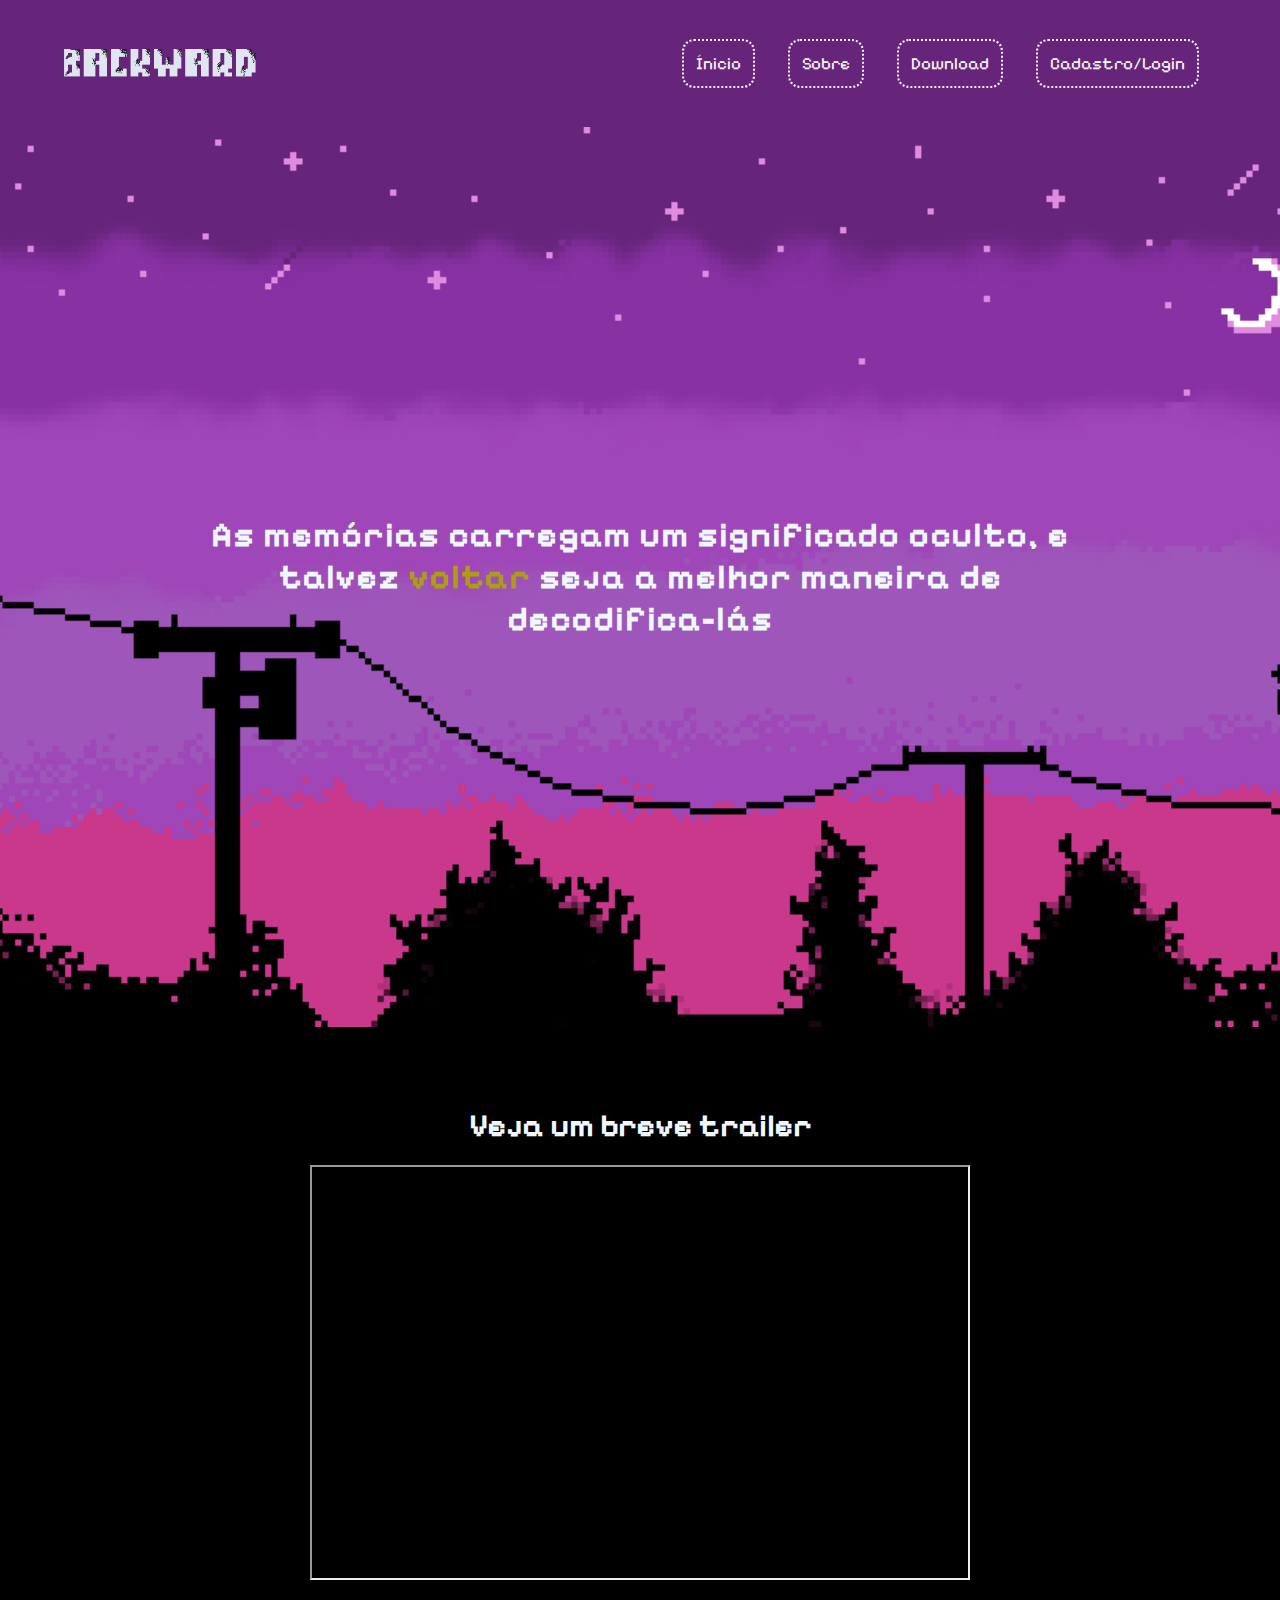
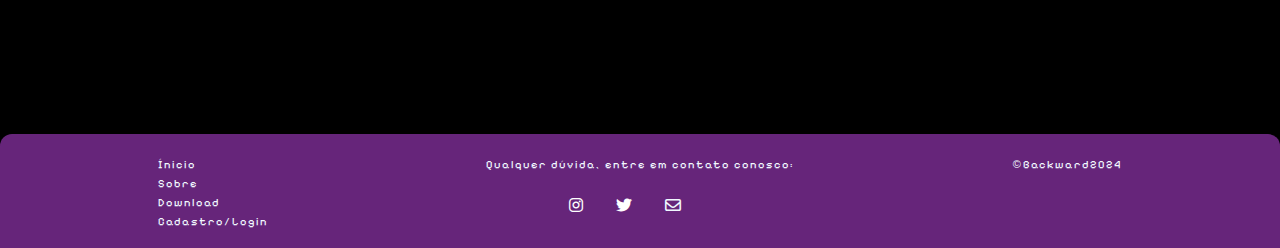
<file: index.html>
<!DOCTYPE html>
<html lang="pt-br">
<head>
    <meta charset="UTF-8">
    <meta name="viewport" content="width=device-width, initial-scale=1.0">
    <link rel="stylesheet" href="https://cdnjs.cloudflare.com/ajax/libs/font-awesome/6.4.2/css/all.min.css">
    <link rel="stylesheet" href="style.css">
    <link rel="stylesheet" href="inicio.css">
    <title>Backward</title>
</head>
<body style="color: black;">
    <header id="header">
      <div class="Parent">
          <div class="logo"><img src="img/logo1.png"></div>
          <div class="menu">
              <nav>
                <a href="index.html">Ínicio</a>
                <a href="sobre.html">Sobre</a>
                <a href="#">Download</a>
                <a href="cadastro.html">Cadastro/Login</a>
              </nav>
          </div>
      </div>
    </header>

    <section class="banner">
      <h1>As memórias carregam um significado oculto, e talvez <span>voltar</span> seja a melhor maneira de decodifica-lás</h1>
    </section>

    <script src="menu.js"></script>

      <div class="sobre">
        <center>
          <h1>Veja um breve trailer</h1>
        <iframe width="660" height="415" src="https://www.youtube.com/embed/b8oINHGrrH4?si=Vz6kneTU59avjkm2" >
        </iframe>
      </center>        
      </div>
   
   <!--<div class="container-sobre">
      
      <div class="foto">
        <img src="img/todomundo.jpg" width="500" height="320">
      </div>
      <div class="texto">
        <center>
          <h1>Um pouco sobre nós</h1>
        </center>
        
        <p>
          Nós começamos em um dia em que dois dos nossos integrantes saímos para passear por São Paulo. Nessa saída, o assunto TCC surgiu, e com isso começaram a pensar em temas para realiza-lo. Nessas ideias, um dos integrantes sugeriu a outra integrante a realizar um jogo em que seu tema central era saúde mental. Nisso começaram a criar poucos conceitos, mas, precisavam perguntar para os outros integrantes. Em fevereiro de 2024, um mês depois dessa iseia, nossa orientadora nos pediu para separar temas em que contenham uma causa social. Nessa, falamos novamente dessa idèia do jogo que logo foi acatada por todos os integrantes e nossa orientadora de TCC. E foi assim que <span> Backward começou a nascer</span>.
        </p>
      </div>
    </div> -->


    <footer>
      <div class="container-foooter">
          <div class="paginas">
            <ul>
              <li><a href="index.html">Ínicio</li>
              <li><a href="sobre.html">Sobre</a></li>
              <li><a href="#"> Download</a></li>
              <li><a href="cadastro.html">Cadastro/Login</a></li>
            </ul>
          </div>

          <div class="midias">
            <a class="sla">Qualquer dúvida, entre em contato conosco:</a><br>
          <center>
            <a  href="https://www.instagram.com/backward_rpg/" target="_blank"> <i class="fa-brands fa-instagram" style="color: #ffffff;"></i></a>
           <a href="https://x.com/backward_rpg">  <i class="fa-brands fa-twitter" style="color: #ffffff;"></i></a>
         
          <i class="fa-regular fa-envelope"></i>
          </center>
          </div>
          
          <div class="diretrizes">
              <a href="privacidade.html"><span>©</span>Backward2024</a>
          </div>
        
      </div>
    </footer>
    <!--<footer>
      <div class="container-foooter">
        <div class="midias">
          <h3>Nossos contatos:</h3>
          <br>
            <p> Instagram: </p>  <a href="https://www.instagram.com/backward_rpg/" target="_blank">@backward_rpg</a>.
            <br>
            <p> Email: </p> backwardrpg@gmail.com</a>
        </div>
        <div class="diretrizes">
          Algumas informações de copyright ou talvez alguma informação do autor de um <article>?
        </div>
        <div class="contatos">
          Nossos instagrans
        </div>
      </div>

    </footer> -->
    
</body>
</html>
</file>
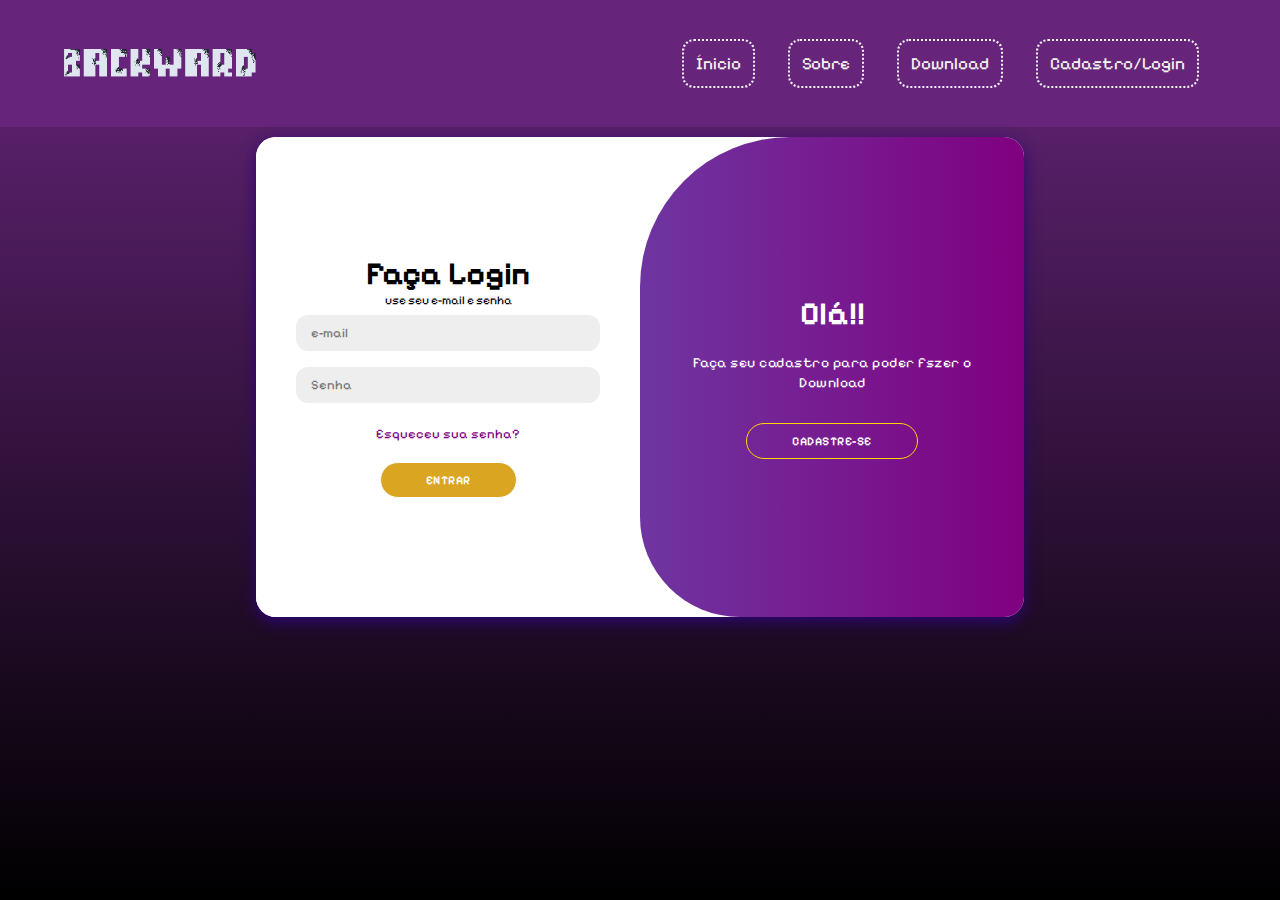
<file: cadastro.html>
<!DOCTYPE html>
<html lang="pt-BR">
<head>
    <meta charset="UTF-8">
    <meta name="viewport" content="width=device-width, initial-scale=1.0">
    <link rel="stylesheet" href="https://cdnjs.cloudflare.com/ajax/libs/font-awesome/6.4.2/css/all.min.css">
    <link rel="stylesheet" href="login.css">
    <link rel="stylesheet" href="style.css">
    <title>Login e cadatro</title>
</head>
<body style="color: black;">

    <header id="header">
        <div class="Parent">
            <div class="logo"><img src="img/logo1.png"></div>
            <div class="menu">
                <nav>
                  <a href="index.html">Ínicio</a>
                  <a href="sobre.html">Sobre</a>
                  <a href="#">Download</a>
                  <a href="cadastro.html">Cadastro/Login</a>
                </nav>
            </div>
        </div>
      </header>
    
    <div class="container" id="container">
        <div class="form-container sign-up">
            <form>
                <h1>Crie sua conta</h1>
              
                <span>use seu e-mail para cadastrar</span>
                <input type="text" placeholder="Nome">
                <input type="email" placeholder="e-mail">
                <input type="password" placeholder="Senha">
                <button>Cadastre</button>
            </form>
        </div>

        <div class="form-container sign-in">
            <form>
                <h1>Faça Login</h1>
                
                <span>use seu e-mail e senha</span>
                <input type="email" placeholder="e-mail">
                <input type="password" placeholder="Senha">
                <a href="#"> Esqueceu sua senha?</a>
                <button>Entrar</button>
            </form>
        </div>

        <div class="toogle-container">
            <div class="toogle">
                <div class="toogle-panel toogle-left">
                    <h1>Bem-vindo de volta!</h1>
                    <p>Faça seu login para voltar a jogar</p>
                    <button class="hidden" id="login"> Login</button>
                </div>
                <div class="toogle-panel toogle-right">
                    <h1>Olá!!</h1>
                    <p>Faça seu cadastro para poder fszer o Download</p>
                    <button class="hidden" id="register"> Cadastre-se</button>
                </div>
            </div>
        </div>
    </div>

    <section class="banner">
     
      </section>


    <script src="cadastro.js"></script>

    
</body>
</html>
</file>
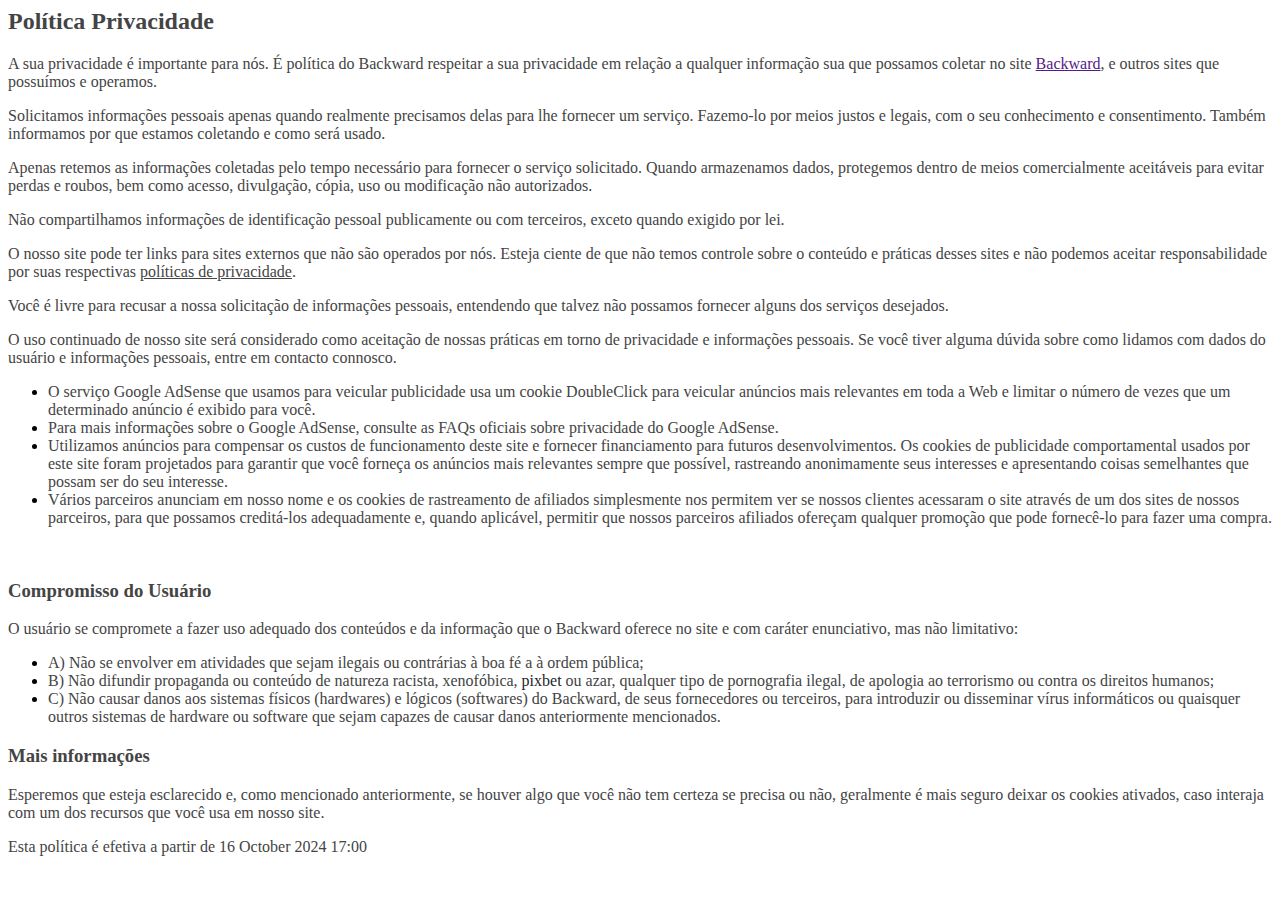
<file: privacidade.html>
<html>

<body>
<h2><span style="color: rgb(68, 68, 68);">Política Privacidade</span></h2><p><span style="color: rgb(68, 68, 68);">A sua privacidade é importante para nós. É política do Backward respeitar a sua privacidade em relação a qualquer informação sua que possamos coletar no site <a href="">Backward</a>, e outros sites que possuímos e operamos.</span></p><p><span style="color: rgb(68, 68, 68);">Solicitamos informações pessoais apenas quando realmente precisamos delas para lhe fornecer um serviço. Fazemo-lo por meios justos e legais, com o seu conhecimento e consentimento. Também informamos por que estamos coletando e como será usado.</span></p><p><span style="color: rgb(68, 68, 68);">Apenas retemos as informações coletadas pelo tempo necessário para fornecer o serviço solicitado. Quando armazenamos dados, protegemos dentro de meios comercialmente aceitáveis ​​para evitar perdas e roubos, bem como acesso, divulgação, cópia, uso ou modificação não autorizados.</span></p><p><span style="color: rgb(68, 68, 68);">Não compartilhamos informações de identificação pessoal publicamente ou com terceiros, exceto quando exigido por lei.</span></p><p><span style="color: rgb(68, 68, 68);">O nosso site pode ter links para sites externos que não são operados por nós. Esteja ciente de que não temos controle sobre o conteúdo e práticas desses sites e não podemos aceitar responsabilidade por suas respectivas&nbsp;</span><a href="https://politicaprivacidade.com/" rel="noopener noreferrer" target="_blank" style="background-color: transparent; color: rgb(68, 68, 68);">políticas de privacidade</a><span style="color: rgb(68, 68, 68);">.</span></p><p><span style="color: rgb(68, 68, 68);">Você é livre para recusar a nossa solicitação de informações pessoais, entendendo que talvez não possamos fornecer alguns dos serviços desejados.</span></p><p><span style="color: rgb(68, 68, 68);">O uso continuado de nosso site será considerado como aceitação de nossas práticas em torno de privacidade e informações pessoais. Se você tiver alguma dúvida sobre como lidamos com dados do usuário e informações pessoais, entre em contacto connosco.</span></p><p><span style="color: rgb(68, 68, 68);"><ul><li><span style="color: rgb(68, 68, 68);">O serviço Google AdSense que usamos para veicular publicidade usa um cookie DoubleClick para veicular anúncios mais relevantes em toda a Web e limitar o número de vezes que um determinado anúncio é exibido para você.</span></li><li><span style="color: rgb(68, 68, 68);">Para mais informações sobre o Google AdSense, consulte as FAQs oficiais sobre privacidade do Google AdSense.</span></li><li><span style="color: rgb(68, 68, 68);">Utilizamos anúncios para compensar os custos de funcionamento deste site e fornecer financiamento para futuros desenvolvimentos. Os cookies de publicidade comportamental usados ​​por este site foram projetados para garantir que você forneça os anúncios mais relevantes sempre que possível, rastreando anonimamente seus interesses e apresentando coisas semelhantes que possam ser do seu interesse.</span></li><li><span style="color: rgb(68, 68, 68);">Vários parceiros anunciam em nosso nome e os cookies de rastreamento de afiliados simplesmente nos permitem ver se nossos clientes acessaram o site através de um dos sites de nossos parceiros, para que possamos creditá-los adequadamente e, quando aplicável, permitir que nossos parceiros afiliados ofereçam qualquer promoção que pode fornecê-lo para fazer uma compra.</span></li></ul><p><br></p></span></p><h3><span style="color: rgb(68, 68, 68);">Compromisso do Usuário</span></h3><p><span style="color: rgb(68, 68, 68);">O usuário se compromete a fazer uso adequado dos conteúdos e da informação que o Backward oferece no site e com caráter enunciativo, mas não limitativo:</span></p><ul><li><span style="color: rgb(68, 68, 68);">A) Não se envolver em atividades que sejam ilegais ou contrárias à boa fé a à ordem pública;</span></li><li><span style="color: rgb(68, 68, 68);">B) Não difundir propaganda ou conteúdo de natureza racista, xenofóbica, </span><span style="color: rgb(33, 37, 41);"><a href='https://pixbetoficial.br.com' style='color:inherit !important; text-decoration: none !important; font-size: inherit !important;'>pixbet</a></span><span style="color: rgb(68, 68, 68);"> ou azar, qualquer tipo de pornografia ilegal, de apologia ao terrorismo ou contra os direitos humanos;</span></li><li><span style="color: rgb(68, 68, 68);">C) Não causar danos aos sistemas físicos (hardwares) e lógicos (softwares) do Backward, de seus fornecedores ou terceiros, para introduzir ou disseminar vírus informáticos ou quaisquer outros sistemas de hardware ou software que sejam capazes de causar danos anteriormente mencionados.</span></li></ul><h3><span style="color: rgb(68, 68, 68);">Mais informações</span></h3><p><span style="color: rgb(68, 68, 68);">Esperemos que esteja esclarecido e, como mencionado anteriormente, se houver algo que você não tem certeza se precisa ou não, geralmente é mais seguro deixar os cookies ativados, caso interaja com um dos recursos que você usa em nosso site.</span></p><p><span style="color: rgb(68, 68, 68);">Esta política é efetiva a partir de&nbsp;16 October 2024 17:00</span></p>
</body>

</html>
</file>
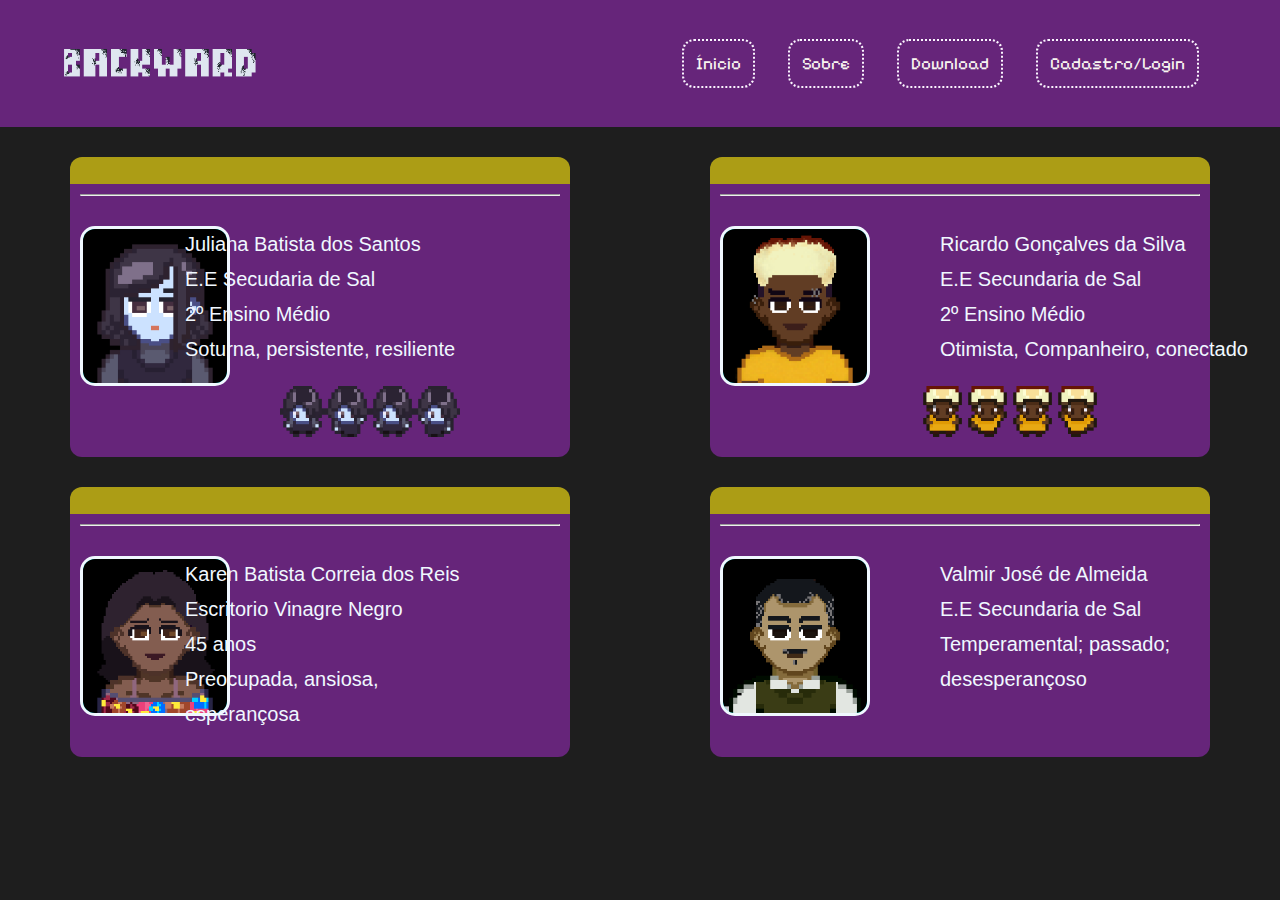
<file: sobre.html>
<!DOCTYPE html>
<html>
<head>
    <meta charset="UTF-8" />
    <title>Sobre</title>
    <link rel="stylesheet" href="style.css">
    <link rel="stylesheet" href="app.css">
</head>
<body>
    <header>
        <div class="Parent">
            <div class="logo"><img src="img/logo1.png"></div>
            <div class="menu">
                <nav>
                  <a href="index.html">Ínicio</a>
                  <a href="sobre.html">Sobre</a>
                  <a href="#">Download</a>
                  <a href="cadastro.html">Cadastro/Login</a>
                </nav>
            </div>
        </div>
      </header>



      
      <div class="app">
       
        <div class="juh">
            <hr/>
            <img class="foto" src="img/Juliana.png">
            <img class="mini" src="img/oficialJuhMini.png">
        </div>

        <div class="desc">
            <ul>
                <li> Juliana Batista dos Santos</li>
                <li> E.E Secudaria de Sal</li>
                <li> 2º Ensino Médio</li>
                <li> Soturna, persistente, resiliente</li>
              </ul> 
        </div>


        <div class="rick">
            <hr/>
            <img class="foto" src="img/Rick.png">
            <img class="mini" src="img/minirick.png">
        </div>

        <div class="sobrees">
            <ul>
                <li> Ricardo Gonçalves da Silva</li>
                <li> E.E Secundaria de Sal</li>
                <li> 2º Ensino Médio</li>
                <li> Otimista, Companheiro, conectado</li>
              </ul>  
        </div>


    </div>





    <div class="app">
       
        <div class="juh-dois">
            <hr/>
            <img class="foto" src="img/maedajuh.png">
        </div>
         <div class="desc">
            <ul> 
                <li> Karen Batista Correia dos Reis</li>
                <li> Escritorio Vinagre Negro</li>
                <li> 45 anos</li>
                <li> Preocupada, ansiosa, esperançosa</li>
              </ul> 
        </div>

        <div class="rick-dois">
            <hr/>
            <img class="foto" src="img/profnojo.png">

        </div>
        <div class="sobrees">
            <ul>
                <li> Valmir José de Almeida</li>
                <li> E.E Secundaria de Sal</li>
                <li> Temperamental; passado; desesperançoso</li>
              </ul> 
        </div>


    </div>

    
    

    <script src="menu.js"></script>

    
</body>
</html>
</file>
<file: style.css>
@import url('https://fonts.googleapis.com/css2?family=Pixelify+Sans:wght@400..700&display=swap');

*{
    margin: 0;
    padding: 0;
    box-sizing: border-box;
    font-family: "Pixelify Sans", sans-serif;
    
}


.Parent{
 
 margin: 0;
 display: flex;
 align-items: center;

}

 header{
  width: 100%;
    background-color: #66257a;
   padding: 5px 4%;
   top: 0;
   left: 0;
   transition: .5s;
 }

 header.rolagem {
    background-color: #66257a;
    padding:  1%;
 }




.logo{
    padding-left: 10px;
}

.logo img{
    width: 200px;
    
}

.menu{
    width: 100%;
    text-align: right;
}

.menu nav a{
    color:rgb(249, 246, 241);
    text-decoration: none;
   
    margin-right: 30px;
    font-size: 17px;
    border: 2px #fbf5ff solid;
    border-radius:12px;
    border-spacing: 30px;
    border-style: dotted;
    padding: 12px;

}



    .banner{
        height: 100vh;
        /*height:663px;
        width: 1263px;*/
        background-image: url(img/fundopixilgih.png);
        background-position: center;
        background-repeat: no-repeat;
        background-size: cover;

        display: flex;
        align-items: center;
        justify-content: center;
    }

.banner h1{
    color: aliceblue;
    width: 70%;
    text-align: center;
    font-size: 35px;
    letter-spacing: 1px;
    
}

.banner h1 span{
    color: #AC9D15;
}


footer{
    color: aliceblue;
    background-color:  #66257a;
    border-radius: 12px 12px 0 0;
    margin-top: 150px;
}

.container-foooter{
    padding: 19px;
    margin: 30px 30px 0 30px ;
    display: flex;
    justify-content:space-around;
}

.paginas ul li {
    list-style: none;
   
}

.paginas ul li a{
    color: aliceblue;
    font-size: 11px;
    text-decoration: none;
    letter-spacing: 2px;
}

.diretrizes a{
    letter-spacing: 2px;
    text-decoration: none;
    color: aliceblue;
    font-size: 11px;
}

.sla{
    letter-spacing: 2px;
    font-size: 11px;
}

.diretrizes a span{
    font-family: 'Segoe UI', Tahoma, Geneva, Verdana, sans-serif;
}
.midias i{
    letter-spacing: 30px;
    margin-top: 25px;
    
}
</file>
<file: inicio.css>
body{
    background-color: black;
}

.container-foto{
    
    height: 200vh;
    padding: 20px;
   display: flex;
}


.sobre h1{

    margin-top: 80px;
    margin-bottom: 20px;
    color: aliceblue;
}

.container-sobre{
    justify-content: space-between;
    margin-top: 0;
    padding: 25px;
    display: flex;
    margin-top: 170px;
    margin-bottom: 70px;
}

.foto img{
    border-radius: 12px;
}

.texto h1{
  
    color: aliceblue;
    align-items: center;
    padding-left: 30px;
    justify-content: center;
}

.texto p{
    color: aliceblue;
    padding: 10px;
    font-size: 20px;
}

.texto p span{
    color: goldenrod;
}
/*.sobre{
   
    padding: 20px;
    margin-top: 50px;
   
   
}

.sobre h1{
    color: white;
   
}

.sobre p{
    color: aliceblue;
}

.sobre iframe{
    margin-top: 20px;
}

.container-sobre h1{
    color: aliceblue;
}

.texto{
    color: aliceblue;
}
/
</file>
<file: login.css>
*{
    margin: 0;
    padding: 0;
    box-sizing: border-box;
    font-family: Verdana, Tahoma;
}

body{
    background-color:bisque;
    background: linear-gradient(to bottom,  #66257a, black);
    display: flex;
    align-items: center;
    justify-content: center;
    flex-direction: column;
    height: 100vh;
}

header{
    margin-bottom: 10px;
}

.banner{
    height: 100vh;
    /*height:663px;
    width: 1263px;*/
    background-image: url(img/quarto_teste.png);
    background-position: center;
    background-repeat: no-repeat;
    background-size: cover;

    display: flex;
    align-items: center;
    justify-content: center;
}

.container{
   
    background-color: white;
    border-radius: 20px;
    box-shadow: 0 5px 15px rgb(44, 6, 115);
    position: relative;
    overflow: hidden;
    width: 768px;
    max-width: 100%;
    min-height: 480px ;
    padding-top: 10px;
   
}

.container p{
    font-size: 14px;
    line-height: 20px;
    letter-spacing: 0.5px;
    margin: 20px 0;
}

.container span{
    font-size:12px ;
}

.container a{
    color:purple;
    font-size: 13px;
    text-decoration: none;
    margin: 15px 0 10px ;
}

.container button{
    background-color: goldenrod;
    color: white;
    font-size: 12px;
    padding: 10px 45px;
    border: 1px solid ;
    border-radius: 30px;
    font-weight: 600;
    letter-spacing: 0.5px;
    text-transform: uppercase;
    margin-top: 10px;
    cursor: pointer;
}

.container button.hidden{
    background-color:transparent;
    border-color: gold;
    color: white;

}

.container form{
    background-color: #fff;
    display: flex;
    align-items: center;
    justify-content: center;
    flex-direction: column;
    padding: 0 40px;
    height: 100%;
}

.container input{
    background-color: #eee;
    border: none;
    margin: 8px 0;
    padding: 10px 15px;
    font-size: 13px;
    border-radius: 12px;
    width: 100%;
    outline-color: purple;

}

.form-container{
    position: absolute;
    top: 0;
    height: 100%;
    transition: all 0.6s ease-in-out;
}

.sign-in{
    left: 0;
    width: 50%;
    z-index: 2;

}

.container.active .sign-in{
    transform: translateX(100%);
}

.sign-up{
    left: 0;
    width: 50%;
    opacity: 0;
    z-index: 1;

}

.container.active .sign-up{
    transform: translateX(100%);
    opacity: 1;
    z-index: 5;
    animation: move 0.6s;
}

@keyframes move{
    0%, 49.99%{
        opacity: 0;
        z-index: 1;
    }
    50%, 100%{
        opacity: 1;
        z-index: 5;
    }
}


.midia-icons a{
    border: 1px solid blue;
    border-radius: 20%;
    display: inline-flex ;
    justify-content: center;
    align-items: center;
    margin: 0 3px;
    width: 40px;
    height: 40px;
}

.toogle-container{
    position: absolute;
    top: 0;
    left: 50%;
    width: 50%;
    height: 100%;
    overflow: hidden;
    transition: all 0.6s ease-in-out;
    border-radius: 150px 0 0 100px;
    z-index: 1000;
}

.container.active .toogle-container{
    transform: translateX(-100%);
    border-radius: 0 150px 100px 0;
}

.toogle{
    background-color: purple;
    height: 100%;
    background: linear-gradient(to right, #5c6bc0, purple);
    color: #fff;
    position: relative;
    left: -100%;
    height: 100%;
    width: 200%;
    transform: translateX(0);
    transition: all 0.6s ease-in-out;
}

.container.active .toogle{
    transform: translateX(50%);
}

.toogle-panel{
    position: absolute;
    width: 50%;
    height: 100%;
    display: flex;
    align-items: center;
    justify-content: center;
    flex-direction: column;
    padding: 0 30px;
    text-align: center;
    top: 0;
    transform: translateX(0);
    transition: all 0.6s ease-in-out;
}

.toogle-left{
    transform: translateX(200%);
}

.container.active .toogle-left{
    transform: translateX(0);
}

.toogle-right{
    right: 0;
    transform: translateX(0);
}

.container.active .toogle-right{
    transform: translateX(200%);
}
</file>
<file: app.css>
.app{
    
       /* display: flex;
        justify-content: center;
        align-items: center;*/
        display: flex;
        justify-content: space-around;
      
}


body{
    background-color: #1e1e1e;
   
}


.juh{
        border-top: 27px solid #AC9D15;
        border-radius: 12px;
        background-color:#66257A;
        left: 100px;
        padding: 10px;
        width: 500px;
        height: 300px;
        margin-top: 30px;      
        
}

.juh hr {
    color: #AC9D15;
    size: 3;
    border-radius: 12px;
    
}

.desc{
   /* background-color: rgb(74, 64, 225);*/
    width: 350px;
    height: 100px;
    position:absolute;
    margin-right:640px;
    margin-top: 100px;
     
    
}

.mini{
    position: absolute;
    margin-top: 190px;
    margin-left: 50px;
    width: 180px;
}

ul li{
    font-weight: 300;
    list-style: none;
    color: aliceblue;
    font-size: 20px;
    margin-left: 40px;
    line-height: 35px;
    font-family:'Segoe UI', Tahoma, Geneva, Verdana, sans-serif
}

.foto{
    
    width: 150px;
    height: 160px;
    margin-top: 30px;
    border-radius: 15px;
    background-color: aqua;
    border: 3px solid;
    border-color: aliceblue;
    
}

.rick{
    border-top: 27px solid #AC9D15;
    border-radius: 12px;
    background-color:#66257A;
    left: 100px;
    padding: 10px;
    width: 500px;
    height: 300px;
    margin-top: 30px;
}

.rick-dois{
    border-top: 27px solid #AC9D15;
    border-radius: 12px;
    background-color:#66257A;
    left: 100px;
    padding: 10px;
    width: 500px;
    height: 270px;
    margin-top: 30px;
}

.juh-dois{
    border-top: 27px solid #AC9D15;
    border-radius: 12px;
    background-color:#66257A;
    left: 100px;
    padding: 10px;
    width: 500px;
    height: 270px;
    margin-top: 30px;
}

.sobrees{
    position: absolute;
    width: 350px;
    height: 100px;
    margin-left: 870px;
    margin-top: 100px;
}
</file>
